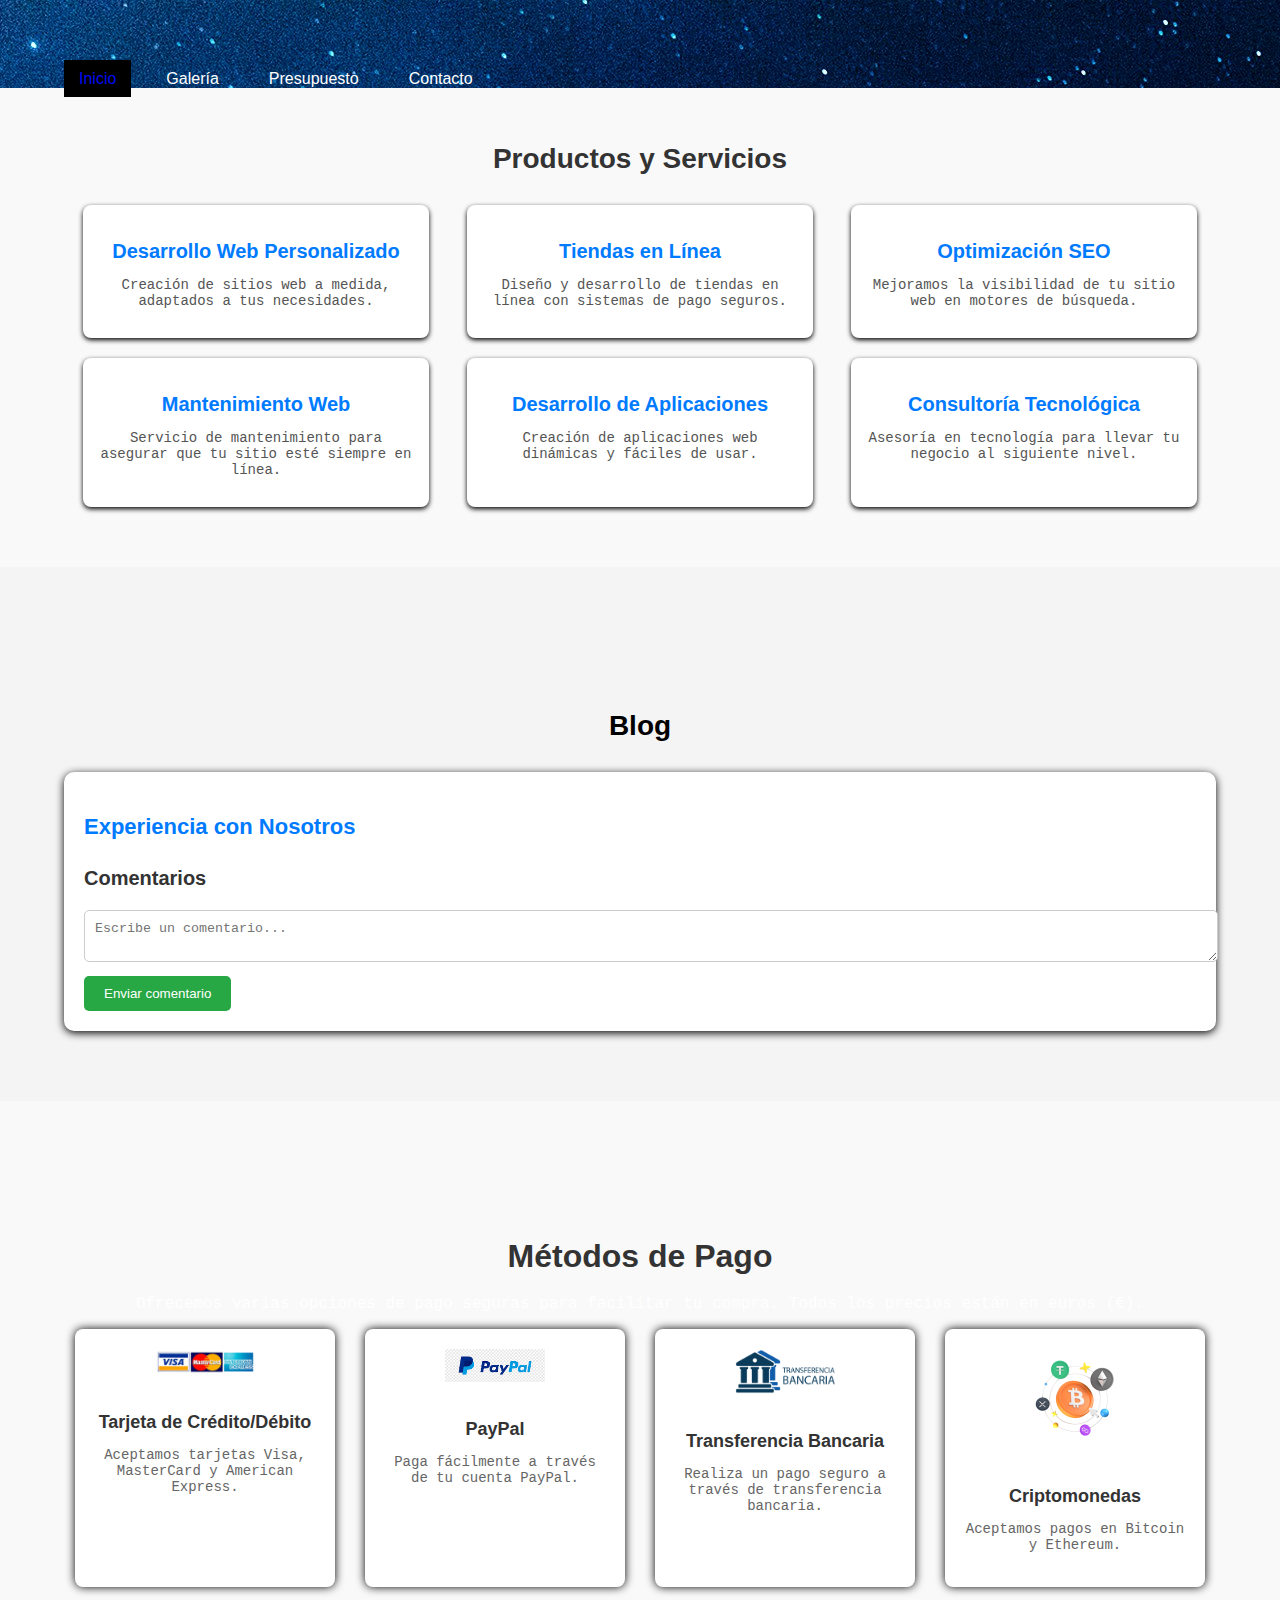
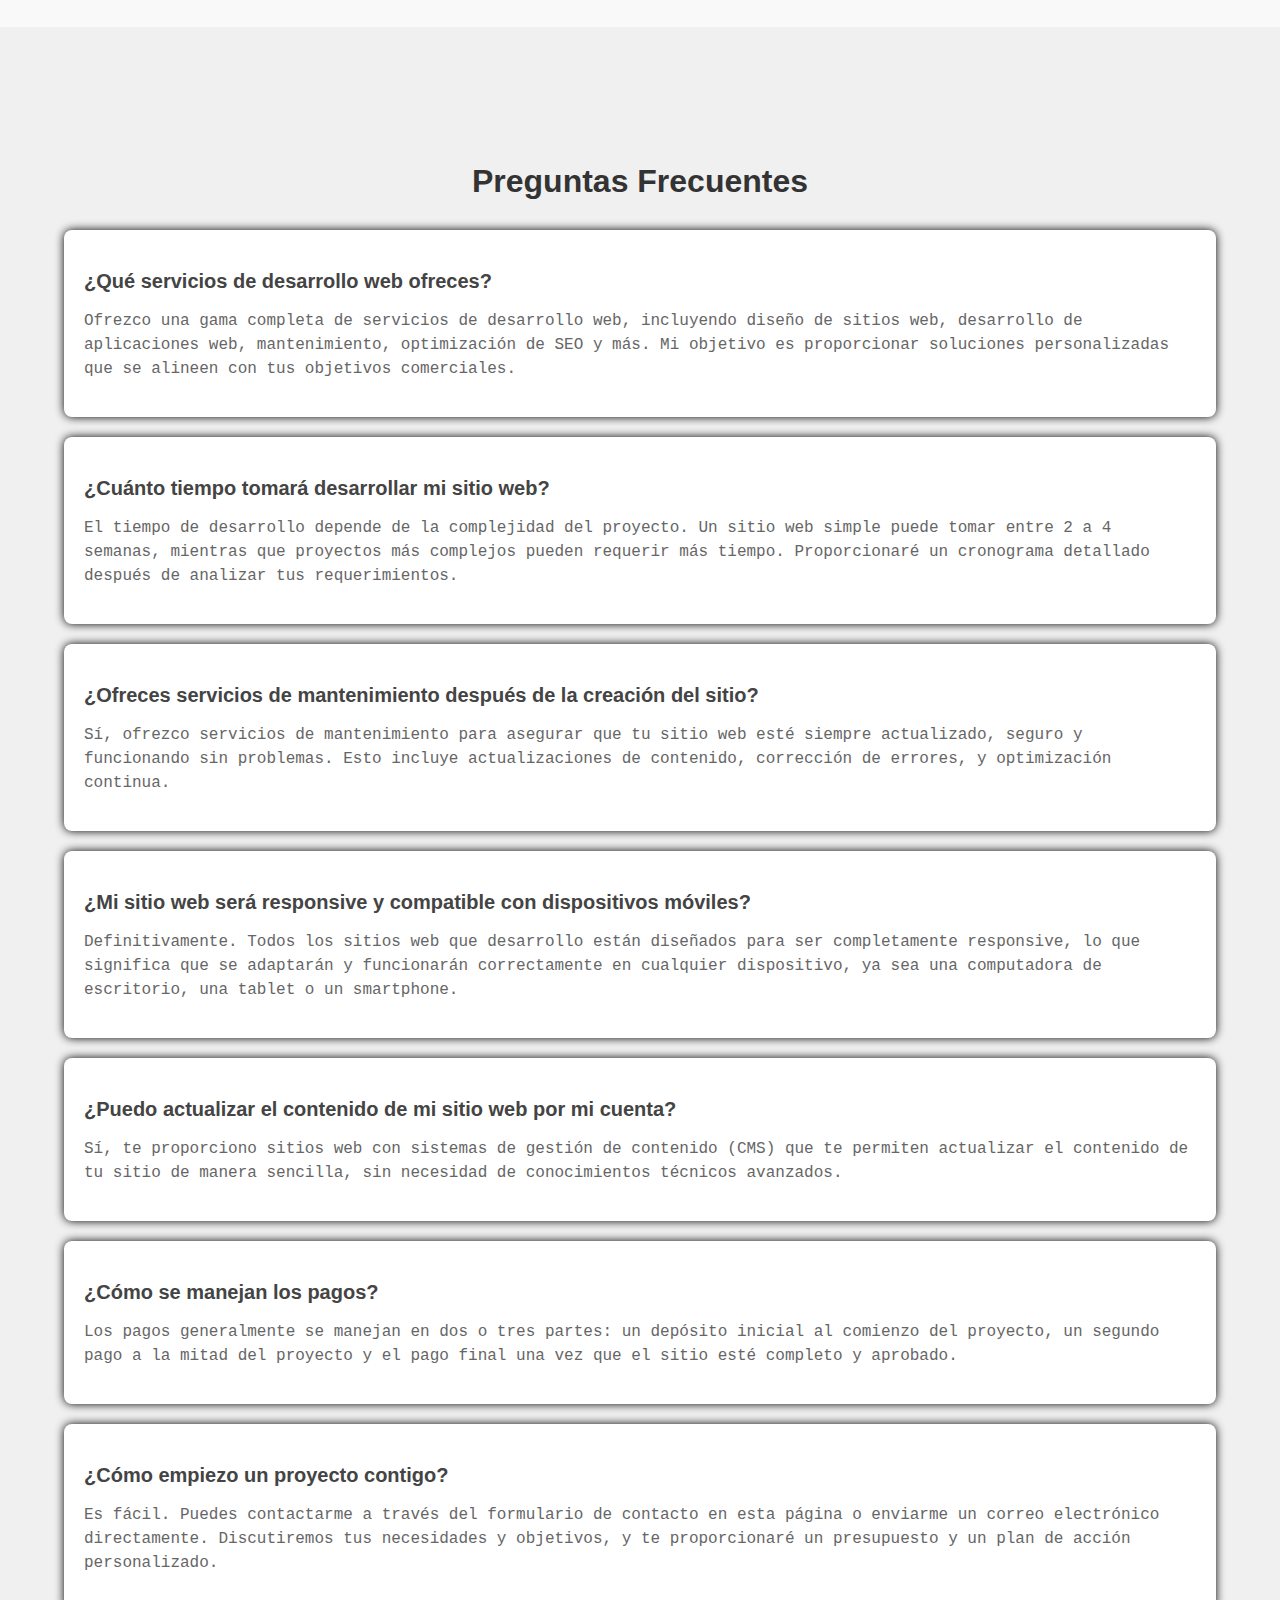
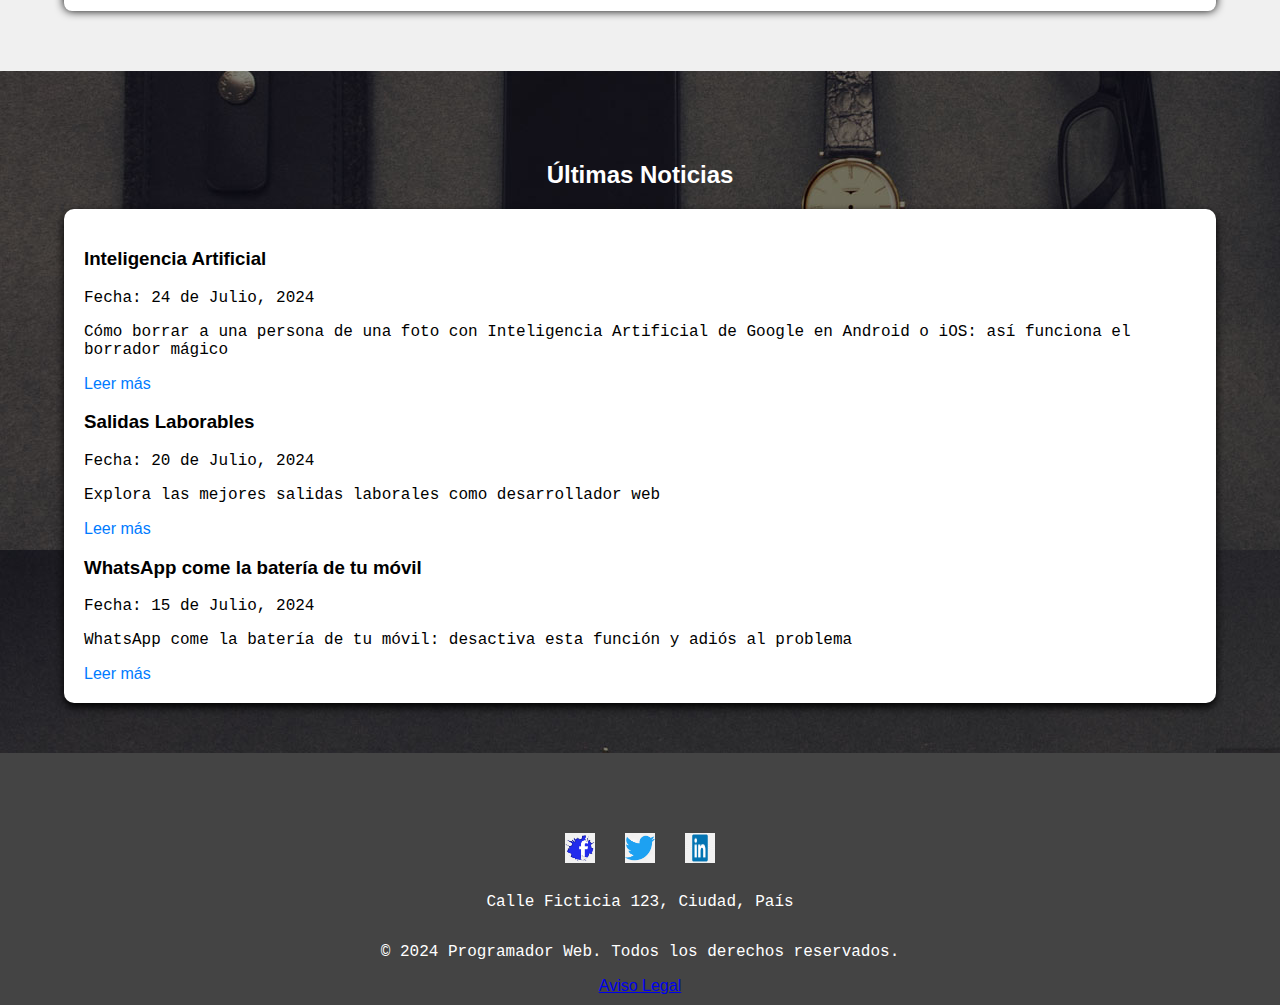
<file: index.html>
<!DOCTYPE html>
<html lang="es">

<head>
    <meta charset="UTF-8">
    <meta name="viewport" content="width=device-width, initial-scale=1.0">
    <title>Inicio - Programador Web</title>
    <link rel="stylesheet" href="./css/styles.css">

</head>

<body>
    <nav class="navbar">
        <div class="container">
            <ul class="navbar-nav">
                <li><a href="./index.html" class="active">Inicio</a></li>
                <li><a href="./views/galeria.html">Galería</a></li>
                <li><a href="./views/presupuesto.html">Presupuesto</a></li>
                <li><a href="./views/contacto.html">Contacto</a></li>
            </ul>
        </div>
    </nav>

    <section id="servicios" class="servicios">
        <div class="container">
            <h2>Productos y Servicios</h2>
            <div class="servicios-grid">
                <div class="servicio-item">
                    <h3>Desarrollo Web Personalizado</h3>
                    <p>Creación de sitios web a medida, adaptados a tus necesidades.</p>
                </div>
                <div class="servicio-item">
                    <h3>Tiendas en Línea</h3>
                    <p>Diseño y desarrollo de tiendas en línea con sistemas de pago seguros.</p>
                </div>
                <div class="servicio-item">
                    <h3>Optimización SEO</h3>
                    <p>Mejoramos la visibilidad de tu sitio web en motores de búsqueda.</p>
                </div>
                <div class="servicio-item">
                    <h3>Mantenimiento Web</h3>
                    <p>Servicio de mantenimiento para asegurar que tu sitio esté siempre en línea.</p>
                </div>
                <div class="servicio-item">
                    <h3>Desarrollo de Aplicaciones</h3>
                    <p>Creación de aplicaciones web dinámicas y fáciles de usar.</p>
                </div>
                <div class="servicio-item">
                    <h3>Consultoría Tecnológica</h3>
                    <p>Asesoría en tecnología para llevar tu negocio al siguiente nivel.</p>
                </div>
            </div>
        </div>
    </section>
    <section class="blog" id="blog">
        <div class="container">
            <h2>Blog</h2>

            <article class="blog-post">
                <h3>Experiencia con Nosotros</h3>
                <!-- Sección de comentarios -->
                <div class="comments-section">
                    <h4>Comentarios</h4>
                    <div id="comments1" class="comments">
                        <!-- Comentarios generados por el bot -->
                    </div>
                    <textarea id="commentInput1" placeholder="Escribe un comentario..."></textarea>
                    <button class="submit-comment" data-post="1">Enviar comentario</button>
                </div>
            </article>
        </div>
    </section>
    <section id="metodos-pago" class="metodos-pago">
        <div class="container">
            <h2>Métodos de Pago</h2>
            <p>Ofrecemos varias opciones de pago seguras para facilitar tu compra. Todos los precios están en euros (€).
            </p>

            <div class="payment-methods">
                <div class="payment-method">
                    <img src="./assets/images/visa.png" alt="Visa">
                    <h3>Tarjeta de Crédito/Débito</h3>
                    <p>Aceptamos tarjetas Visa, MasterCard y American Express.</p>
                </div>
                <div class="payment-method">
                    <img src="./assets/images/paypal.png" alt="PayPal">
                    <h3>PayPal</h3>
                    <p>Paga fácilmente a través de tu cuenta PayPal.</p>
                </div>
                <div class="payment-method">
                    <img src="./assets/images/transferencia.png" alt="Transferencia Bancaria">
                    <h3>Transferencia Bancaria</h3>
                    <p>Realiza un pago seguro a través de transferencia bancaria.</p>
                </div>
                <div class="payment-method">
                    <img src="./assets/images/crypto.png" alt="Criptomonedas">
                    <h3>Criptomonedas</h3>
                    <p>Aceptamos pagos en Bitcoin y Ethereum.</p>
                </div>
            </div>
        </div>
    </section>

    <section id="preguntas-frecuentes" class="preguntas-frecuentes">
        <div class="container">
            <h2>Preguntas Frecuentes</h2>

            <div class="faq-item">
                <h3>¿Qué servicios de desarrollo web ofreces?</h3>
                <p>Ofrezco una gama completa de servicios de desarrollo web, incluyendo diseño de sitios web, desarrollo
                    de
                    aplicaciones web, mantenimiento, optimización de SEO y más. Mi objetivo es proporcionar soluciones
                    personalizadas que se alineen con tus objetivos comerciales.</p>
            </div>

            <div class="faq-item">
                <h3>¿Cuánto tiempo tomará desarrollar mi sitio web?</h3>
                <p>El tiempo de desarrollo depende de la complejidad del proyecto. Un sitio web simple puede tomar entre
                    2 a
                    4 semanas, mientras que proyectos más complejos pueden requerir más tiempo. Proporcionaré un
                    cronograma
                    detallado después de analizar tus requerimientos.</p>
            </div>

            <div class="faq-item">
                <h3>¿Ofreces servicios de mantenimiento después de la creación del sitio?</h3>
                <p>Sí, ofrezco servicios de mantenimiento para asegurar que tu sitio web esté siempre actualizado,
                    seguro y
                    funcionando sin problemas. Esto incluye actualizaciones de contenido, corrección de errores, y
                    optimización continua.</p>
            </div>

            <div class="faq-item">
                <h3>¿Mi sitio web será responsive y compatible con dispositivos móviles?</h3>
                <p>Definitivamente. Todos los sitios web que desarrollo están diseñados para ser completamente
                    responsive,
                    lo que significa que se adaptarán y funcionarán correctamente en cualquier dispositivo, ya sea una
                    computadora de escritorio, una tablet o un smartphone.</p>
            </div>

            <div class="faq-item">
                <h3>¿Puedo actualizar el contenido de mi sitio web por mi cuenta?</h3>
                <p>Sí, te proporciono sitios web con sistemas de gestión de contenido (CMS) que te permiten actualizar
                    el
                    contenido de tu sitio de manera sencilla, sin necesidad de conocimientos técnicos avanzados.</p>
            </div>

            <div class="faq-item">
                <h3>¿Cómo se manejan los pagos?</h3>
                <p>Los pagos generalmente se manejan en dos o tres partes: un depósito inicial al comienzo del proyecto,
                    un
                    segundo pago a la mitad del proyecto y el pago final una vez que el sitio esté completo y aprobado.
                </p>
            </div>

            <div class="faq-item">
                <h3>¿Cómo empiezo un proyecto contigo?</h3>
                <p>Es fácil. Puedes contactarme a través del formulario de contacto en esta página o enviarme un correo
                    electrónico directamente. Discutiremos tus necesidades y objetivos, y te proporcionaré un
                    presupuesto y
                    un plan de acción personalizado.</p>
            </div>
        </div>
    </section>

    <!-- Sección de Noticias -->
    <section class="noticias">
        <div class="container">
            <h2>Últimas Noticias</h2>
            <div id="contenedor-noticias">
                <!-- Aquí se cargarán las noticias dinámicamente -->
            </div>
        </div>
    </section>
    
    <footer>
        <div class="container">
            <!-- Logos de redes sociales -->
            <div class="social-links">
                <a href="#"><img src="./assets/images/facebook.png" alt="Facebook" width="30" height="30"></a>
                <a href="#"><img src="./assets/images/twitter.png" alt="Twitter" width="30" height="30"></a>
                <a href="#"><img src="./assets/images/linkedin.png" alt="LinkedIn" width="30" height="30"></a>
            </div>
    
            <!-- Dirección del negocio -->
            <div class="address">
                <p>Calle Ficticia 123, Ciudad, País</p>
            </div>
            <p>&copy; 2024 Programador Web. Todos los derechos reservados.</p>
            <!-- Aviso legal -->
            <div class="legal">
                <a href="./views/aviso-legal.html">Aviso Legal</a>
            </div>
        </div>
    </footer>

    <script src="./js/noticias.js"></script>
</body>

</html>
</file>
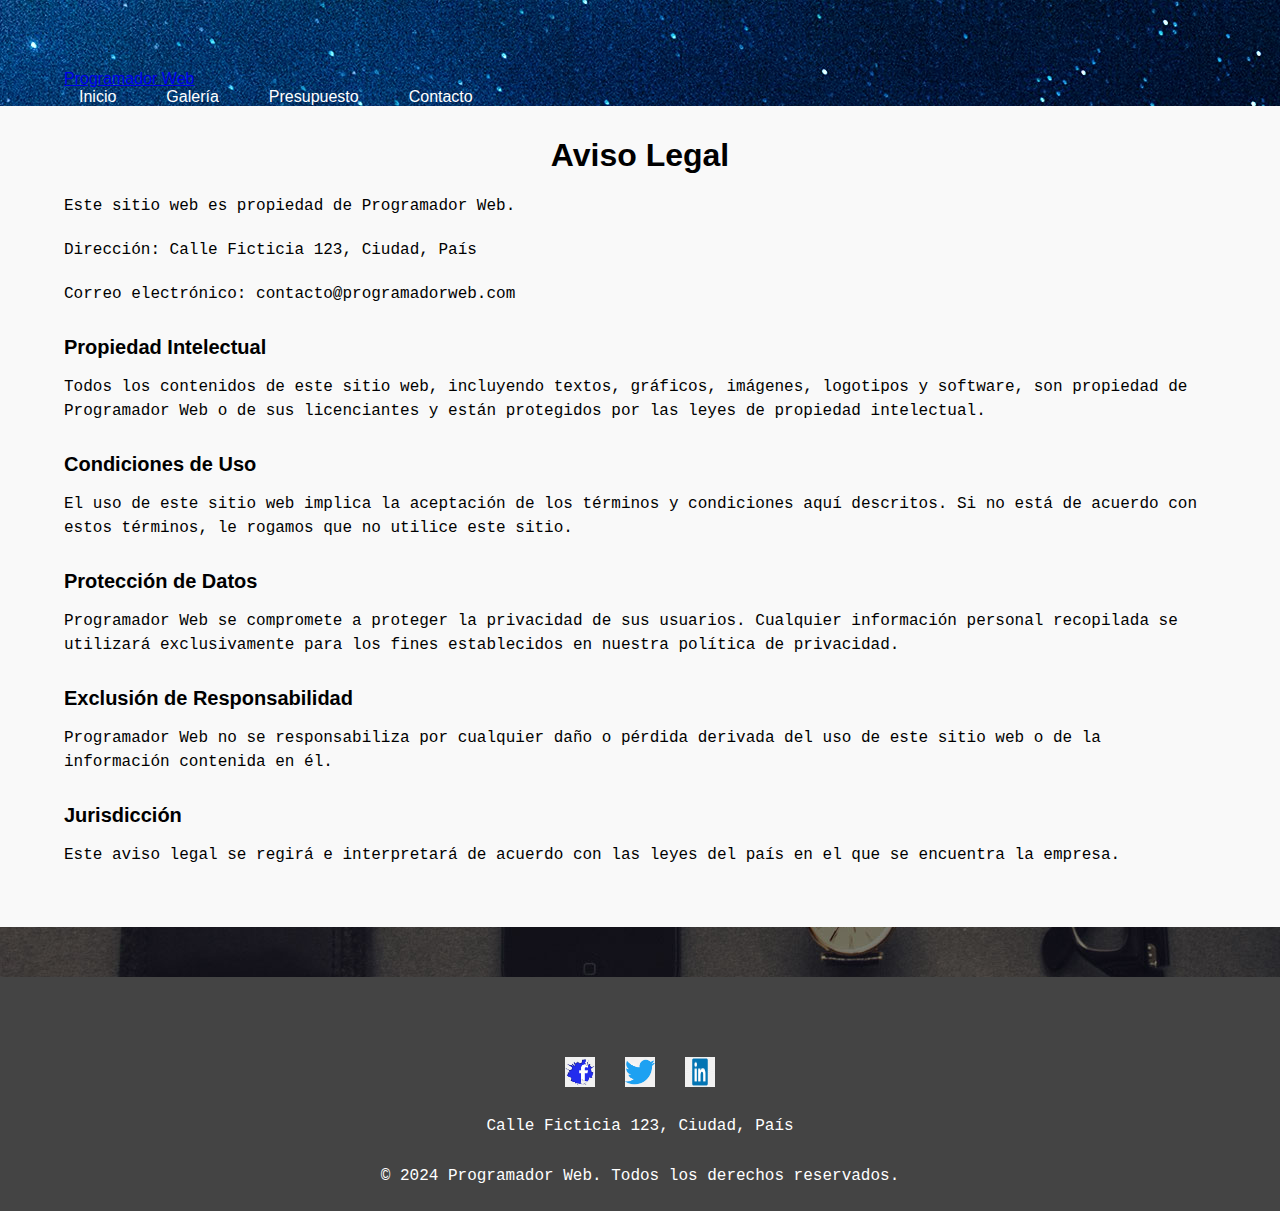
<file: views/aviso-legal.html>
<!DOCTYPE html>
<html lang="es">

<head>
    <meta charset="UTF-8">
    <meta name="viewport" content="width=device-width, initial-scale=1.0">
    <title>Aviso Legal</title>
    <link rel="stylesheet" href="../css/styles.css">

</head>

<body>
    <nav class="navbar">
        <div class="container">
            <a href="../index.html" class="navbar-brand">Programador Web</a>
            <ul class="navbar-nav">
                <li><a href="../index.html">Inicio</a></li>
                <li><a href="../views/galeria.html">Galería</a></li>
                <li><a href="../views/presupuesto.html">Presupuesto</a></li>
                <li><a href="../views/contacto.html">Contacto</a></li>
            </ul>
        </div>
    </nav>

    <section class="aviso-legal">
        <div class="container">
            <h2>Aviso Legal</h2>
            <p>Este sitio web es propiedad de Programador Web.</p>
            <p>Dirección: Calle Ficticia 123, Ciudad, País</p>
            <p>Correo electrónico: contacto@programadorweb.com</p>

            <h3>Propiedad Intelectual</h3>
            <p>Todos los contenidos de este sitio web, incluyendo textos, gráficos, imágenes, logotipos y software, son
                propiedad de Programador Web o de sus licenciantes y están protegidos por las leyes de propiedad
                intelectual.</p>

            <h3>Condiciones de Uso</h3>
            <p>El uso de este sitio web implica la aceptación de los términos y condiciones aquí descritos. Si no está
                de acuerdo con estos términos, le rogamos que no utilice este sitio.</p>

            <h3>Protección de Datos</h3>
            <p>Programador Web se compromete a proteger la privacidad de sus usuarios. Cualquier información personal
                recopilada se utilizará exclusivamente para los fines establecidos en nuestra política de privacidad.
            </p>

            <h3>Exclusión de Responsabilidad</h3>
            <p>Programador Web no se responsabiliza por cualquier daño o pérdida derivada del uso de este sitio web o de
                la información contenida en él.</p>

            <h3>Jurisdicción</h3>
            <p>Este aviso legal se regirá e interpretará de acuerdo con las leyes del país en el que se encuentra la
                empresa.</p>
        </div>
    </section>

    <footer>
        <div class="container">
            <!-- Logos de redes sociales -->
            <div class="social-links">
                <a href="#"><img src="../assets/images/facebook.png" alt="Facebook" width="30" height="30"></a>
                <a href="#"><img src="../assets/images/twitter.png" alt="Twitter" width="30" height="30"></a>
                <a href="#"><img src="../assets/images/linkedin.png" alt="LinkedIn" width="30" height="30"></a>
            </div>
    
            <!-- Dirección del negocio -->
            <div class="address">
                <p>Calle Ficticia 123, Ciudad, País</p>
            </div>
            <p>&copy; 2024 Programador Web. Todos los derechos reservados.</p>
        </div>
    </footer>
</body>

</html>
</file>
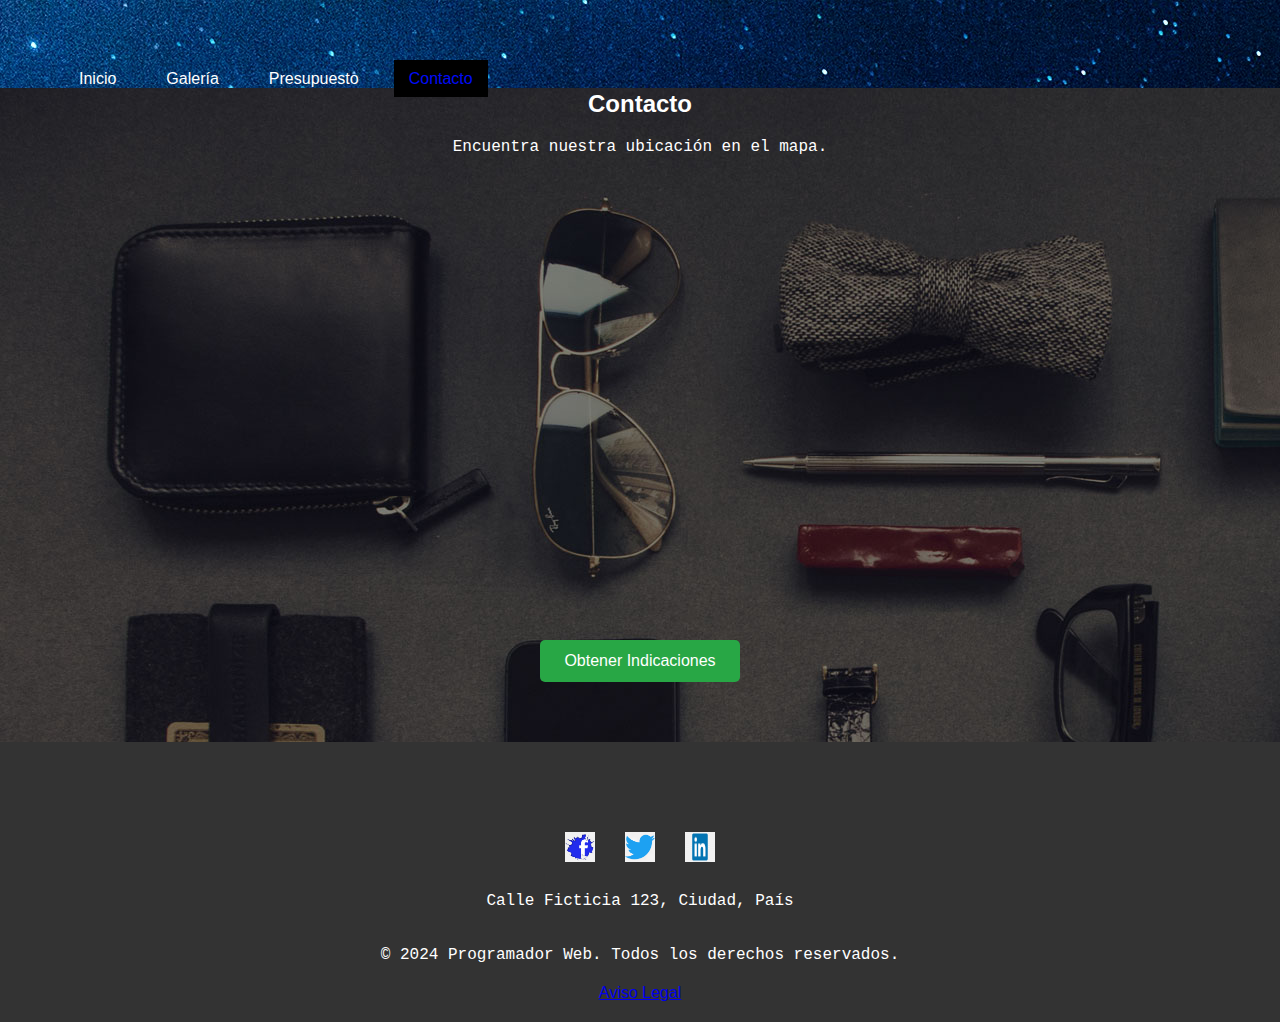
<file: views/contacto.html>
<!DOCTYPE html>
<html lang="es">

<head>
    <meta charset="UTF-8">
    <meta name="viewport" content="width=device-width, initial-scale=1.0">
    <title>Contacto</title>
    <link rel="stylesheet" href="../css/styles.css">
    <style>
        body {
            font-family: Arial, sans-serif;
            background-color: #f4f4f9;
            margin: 0;
            padding: 0;
        }


        h2 {
            text-align: center;
            color: #ffffff;
            margin-bottom: 20px;
        }

        p {
            text-align: center;
            color: #ffffff;
            margin-bottom: 20px;
        }

        #map-indicaciones {
            text-align: center;
            margin: 0 auto 20px auto;
        }

        iframe {
            width: 100%;
            height: 450px;
            border: 0;
            border-radius: 10px;
        }

        .btn-direcciones {
            display: inline-block;
            background-color: #28a745;
            color: white;
            padding: 12px 24px;
            font-size: 16px;
            border: none;
            border-radius: 5px;
            text-align: center;
            text-decoration: none;
            cursor: pointer;
            margin: 10px 0;
        }

        .btn-direcciones:hover {
            background-color: #218838;
        }

        footer {
            text-align: center;
            padding: 20px 0;
            background-color: #333;
            color: white;
        }
    </style>
</head>

<body>

    <nav class="navbar">
        <div class="container">
            <ul class="navbar-nav">
                <li><a href=".././index.html">Inicio</a></li>
                <li><a href="./galeria.html">Galería</a></li>
                <li><a href="./presupuesto.html">Presupuesto</a></li>
                <li><a href="./contacto.html" class="active">Contacto</a></li>
            </ul>
        </div>
    </nav>
    <section class="contacto">
        <div class="container">
            <h2>Contacto</h2>
            <p>Encuentra nuestra ubicación en el mapa.</p>

            <!-- Contenedor del mapa -->
            <div id="map-container">
                <iframe
                    src="https://www.google.com/maps/embed?pb=!1m18!1m12!1m3!1d4320.300306772315!2d-3.6052438874176778!3d40.03270744198916!2m3!1f0!2f0!3f0!3m2!1i1024!2i768!4f13.1!3m3!1m2!1s0xd4205be03a90ebf%3A0xec7a0e97764e0d81!2sFicticia!5e0!3m2!1ses!2ses!4v1727202354973!5m2!1ses!2ses"
                    width="600" height="450" style="border:0;" allowfullscreen="" loading="lazy"
                    referrerpolicy="no-referrer-when-downgrade"></iframe>
            </div>

            <!-- Botón para obtener indicaciones -->
            <div id="map-indicaciones">
                <a href="https://www.google.com/maps/dir/?api=1&destination=Calle+Ficticia+123,Ciudad,País" target="_blank"
                    class="btn-direcciones">
                    Obtener Indicaciones
                </a>
            </div>

        </div>
    </section>
    <footer>
        <div class="container">
            <!-- Logos de redes sociales -->
            <div class="social-links">
                <a href="#"><img src="../assets/images/facebook.png" alt="Facebook" width="30" height="30"></a>
                <a href="#"><img src="../assets/images/twitter.png" alt="Twitter" width="30" height="30"></a>
                <a href="#"><img src="../assets/images/linkedin.png" alt="LinkedIn" width="30" height="30"></a>
            </div>

            <!-- Dirección del negocio -->
            <div class="address">
                <p>Calle Ficticia 123, Ciudad, País</p>
            </div>
            <p>&copy; 2024 Programador Web. Todos los derechos reservados.</p>
            <!-- Aviso legal -->
            <div class="legal">
                <a href="./views/aviso-legal.html">Aviso Legal</a>
            </div>
        </div>
    </footer>
</body>

</html>
</file>
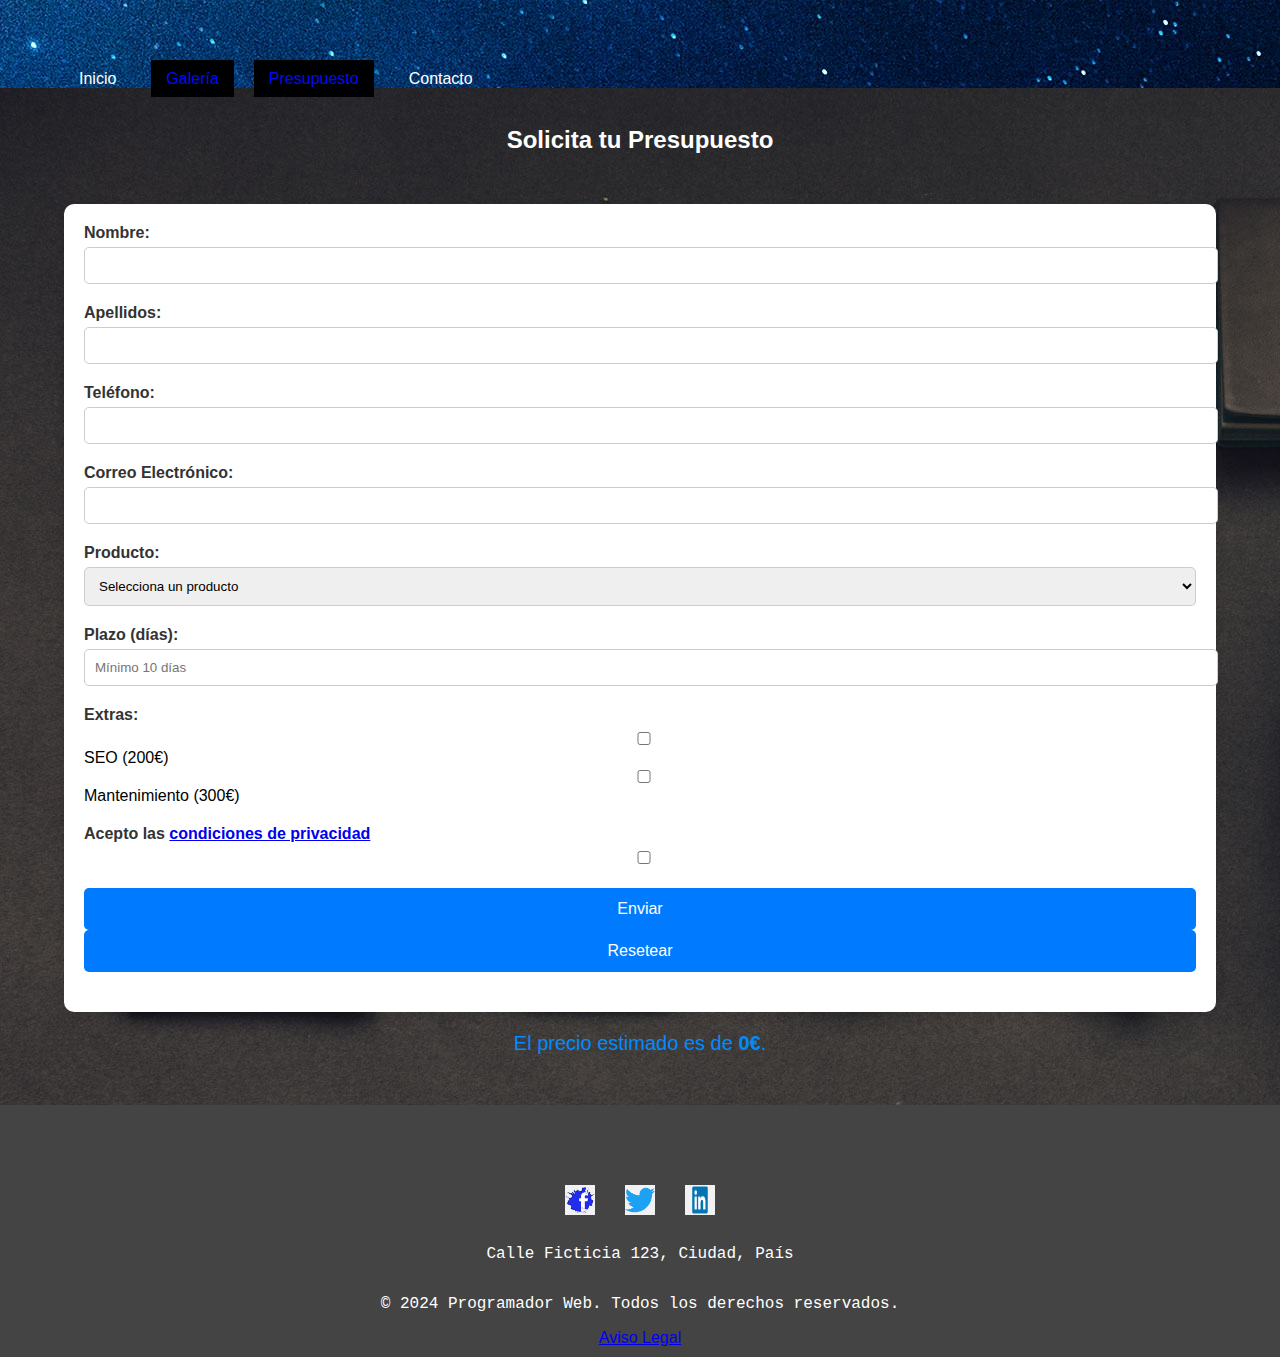
<file: views/presupuesto.html>
<!DOCTYPE html>
<html lang="es">

<head>
    <meta charset="UTF-8">
    <meta name="viewport" content="width=device-width, initial-scale=1.0">
    <title>Presupuesto</title>
    <link rel="stylesheet" href="../css/styles.css">
</head>

<body>

    <nav class="navbar">
        <div class="container">
            <ul class="navbar-nav">
                <li><a href=".././index.html">Inicio</a></li>
                <li><a href="./galeria.html" class="active">Galería</a></li>
                <li><a href="./presupuesto.html" class="active">Presupuesto</a></li>
                <li><a href="./contacto.html">Contacto</a></li>
            </ul>
        </div>
    </nav>

    <section class="presupuesto">
        <div class="container"><br> <br>
            <h2>Solicita tu Presupuesto</h2>
            <form id="presupuestoForm">
                <!-- Información de contacto -->
                <div class="form-group">
                    <label for="nombre">Nombre:</label>
                    <input type="text" id="nombre" name="nombre" maxlength="15" required>
                    <span class="error-message" id="error-nombre"></span>
                </div>
                <div class="form-group">
                    <label for="apellidos">Apellidos:</label>
                    <input type="text" id="apellidos" name="apellidos" maxlength="40" required>
                    <span class="error-message" id="error-apellidos"></span>
                </div>
                <div class="form-group">
                    <label for="telefono">Teléfono:</label>
                    <input type="text" id="telefono" name="telefono" maxlength="9" required>
                    <span class="error-message" id="error-telefono"></span>
                </div>
                <div class="form-group">
                    <label for="email">Correo Electrónico:</label>
                    <input type="email" id="email" name="email" required>
                    <span class="error-message" id="error-email"></span>
                </div>

                <!-- Producto y opciones -->
                <div class="form-group">
                    <label for="producto">Producto:</label>
                    <select id="producto" name="producto" required>
                        <option value="">Selecciona un producto</option>
                        <option value="web_basica">Web Básica - 500€</option>
                        <option value="web_profesional">Web Profesional - 1000€</option>
                        <option value="tienda_online">Tienda Online - 1500€</option>
                    </select>
                </div>
                <div class="form-group">
                    <label for="plazo">Plazo (días):</label>
                    <input type="number" id="plazo" name="plazo" min="10" placeholder="Mínimo 10 días">
                </div>
                <div class="form-group">
                    <label>Extras:</label>
                    <input type="checkbox" id="seo" name="seo"> SEO (200€)<br>
                    <input type="checkbox" id="mantenimiento" name="mantenimiento"> Mantenimiento (300€)
                </div>

                <div class="form-group">
                    <label for="condiciones">
                        Acepto las <a href="aviso-legal.html">condiciones de privacidad</a>
                    </label>
                    <input type="checkbox" id="condiciones" name="condiciones" required>
                    <span class="error-message" id="error-condiciones"></span>
                </div>

                <!-- Botones de enviar y resetear -->
                <div class="form-group">
                    <button type="submit" class="btn">Enviar</button>
                    <button type="reset" class="btn">Resetear</button>
                </div>
            </form>

            <!-- Mostrar el resultado del presupuesto -->
            <div id="resultado">
                El precio estimado es de <strong id="precio">0€</strong>.
            </div>
        </div>
    </section>

    <footer>
        <div class="container">
            <!-- Logos de redes sociales -->
            <div class="social-links">
            <a href="#"><img src="../assets/images/facebook.png" alt="Facebook" width="30" height="30"></a>
            <a href="#"><img src="../assets/images/twitter.png" alt="Twitter" width="30" height="30"></a>
            <a href="#"><img src="../assets/images/linkedin.png" alt="LinkedIn" width="30" height="30"></a>
            </div>
    
            <!-- Dirección del negocio -->
            <div class="address">
                <p>Calle Ficticia 123, Ciudad, País</p>
            </div>
            <p>&copy; 2024 Programador Web. Todos los derechos reservados.</p>
            <!-- Aviso legal -->
            <div class="legal">
                <a href="./views/aviso-legal.html">Aviso Legal</a>
            </div>
        </div>
    </footer>

    <script src="../js/presupuesto.js"></script>
</body>

</html>
</file>
<file: css/styles.css>
/* Estilos básicos */
body {
    background-image: url(../assets/header/header-bg.jpg);
    font-family: Arial, sans-serif;
    margin: 0;
    padding: 0;
    box-sizing: border-box;
}

p {
    color: #ffffff;
    font-family: 'Courier New', Courier, monospace;
}

/* Estilos de la barra de navegación */
.navbar {
    background-image: url(../assets/header/joshua-earle-NkEH30uoe8o-unsplash.jpg);
    color: white;
    position: fixed;
    width: 100%;
    display: flex;
}

.navbar-nav {
    list-style: none;
    margin: 0;
    padding: 0;
    display: flex;
    /* Asegura que los enlaces se dispongan en línea horizontal */
    gap: 20px;
    /* Espacio entre cada enlace */
}

.navbar-nav li {
    display: inline;
    /* Asegura que cada item se muestre en línea */
}

.navbar-nav a {
    color: white;
    text-decoration: none;
    padding: 10px 15px;
    transition: background-color 0.3s ease;
}

.navbar-nav a:hover {
    background-color: #444;
}

.navbar-nav a.active {
    background-color: #000000;
    color: #000cf8;
}

/* Ajustar el contenedor general */
.container {
    width: 90%;
    max-width: 1200px;
    margin: auto;
    padding-top: 70px;
    /* Añadir espacio debajo de la barra de navegación fija */
}

.inicio {
    background: #fff;
    padding: 20px;
    border-radius: 8px;
    box-shadow: 0 0 10px #000000;
    max-width: 800px;
    margin: 50px auto;
}

h2 {
    color: #000000;
    text-align: center;
    margin-bottom: 20px;
}

.servicios {
    padding: 50px 0;
    background-color: #f9f9f9;
    text-align: center;
}

.servicios h2 {
    font-size: 28px;
    color: #333;
}

.servicios-grid {
    display: flex;
    flex-wrap: wrap;
    justify-content: space-around;
    margin-top: 20px;
}

.servicio-item {
    background-color: #fff;
    padding: 15px;
    margin: 10px;
    border-radius: 8px;
    box-shadow: 0 2px 5px #000000;
    width: 30%;
    box-sizing: border-box;
    transition: transform 0.2s ease-in-out;
}

.servicio-item h3 {
    font-size: 20px;
    color: #007bff;
    margin-bottom: 10px;
}

.servicio-item p {
    font-size: 14px;
    color: #555;
}

.servicio-item:hover {
    transform: scale(1.05);
}

/* Blog Seccion */
.blog {
    padding: 50px 0;
    background-color: #f4f4f4;
    text-align: center;
}

.blog h2 {
    font-size: 28px;
    color: #000000;
    margin-bottom: 30px;
}

.blog-post {
    background-color: #fff;
    padding: 20px;
    margin: 20px 0;
    border-radius: 10px;
    box-shadow: 0 2px 8px #000000;
    text-align: left;
}

.blog-post img {
    width: 100%;
    border-radius: 10px;
    margin-bottom: 15px;
}

.blog-post h3 {
    font-size: 22px;
    color: #007bff;
    margin-bottom: 10px;
}

.blog-post p {
    font-size: 16px;
    color: #555;
}

.read-more {
    background-color: #007bff;
    color: #fff;
    padding: 10px 20px;
    border: none;
    border-radius: 5px;
    cursor: pointer;
    transition: background-color 0.3s;
}

.read-more:hover {
    background-color: #0056b3;
}

/* Comentarios Seccion */
.comments-section {
    margin-top: 20px;
    text-align: left;
}

.comments-section h4 {
    font-size: 20px;
    color: #333;
    margin-bottom: 10px;
}

.comments {
    margin-bottom: 20px;
}

.comment {
    background-color: #f9f9f9;
    padding: 10px;
    margin-bottom: 10px;
    border-radius: 5px;
    border: 1px solid #ddd;
}

textarea {
    width: 100%;
    padding: 10px;
    border-radius: 5px;
    border: 1px solid #ccc;
    margin-bottom: 10px;
}

.submit-comment {
    background-color: #28a745;
    color: #fff;
    padding: 10px 20px;
    border: none;
    border-radius: 5px;
    cursor: pointer;
    transition: background-color 0.3s;
}

.submit-comment:hover {
    background-color: #218838;
}

.metodos-pago {
    background-color: #f9f9f9;
    padding: 40px 0;
    text-align: center;
}

.metodos-pago h2 {
    font-size: 32px;
    margin-bottom: 20px;
    color: #333;
}

.payment-methods {
    display: flex;
    flex-wrap: wrap;
    justify-content: center;
    gap: 30px;
}

.payment-method {
    background-color: #fff;
    border-radius: 8px;
    box-shadow: 0 0 10px #000000;
    padding: 20px;
    width: 220px;
    text-align: center;
}

.payment-method img {
    max-width: 100px;
    margin-bottom: 15px;
}

.payment-method h3 {
    font-size: 18px;
    margin-bottom: 10px;
    color: #333;
}

.payment-method p {
    font-size: 14px;
    color: #666;
}

.preguntas-frecuentes {
    background-color: #f0f0f0;
    padding: 40px 0;
}

.preguntas-frecuentes h2 {
    text-align: center;
    font-size: 32px;
    margin-bottom: 30px;
    color: #333;
}

.faq-item {
    background-color: #fff;
    border-radius: 8px;
    margin-bottom: 20px;
    padding: 20px;
    box-shadow: 0 0 10px #000000;
}

.faq-item h3 {
    font-size: 20px;
    color: #444;
    margin-bottom: 10px;
}

.faq-item p {
    font-size: 16px;
    color: #666;
    line-height: 1.5;
}

/* noticias*/
#contenedor-noticias {
    background-color: #ffffff;
    max-width: 1200px;
    /* Aumentar el ancho máximo del contenedor */
    margin: 0 auto;
    /* Centrar el contenedor en la página */
    padding: 20px;
    /* Añadir algo de espacio interno */
    box-shadow: 0 4px 8px #000000;
    /* Sombra suave */
    border-radius: 10px;
    /* Bordes redondeados */
}

#contenedor-noticias p {
    color: #000000;
}

.noticia h3 {
    color: #000000;
    margin-top: 0;
}




.noticia-item a {
    color: #007bff;
    text-decoration: none;
}

.noticia-item a:hover {
    text-decoration: underline;
}

footer .social-links a {
    color: #fff;
    margin: 0 10px;
    text-decoration: none;
}

/* Estilos para las redes sociales */
footer .social-links {
    margin-bottom: 10px;
    display: grid;
    grid-auto-flow: column;
    /* Alinea los logos en una fila */
    gap: 10px;
    /* Espacio entre los logos */
}

footer .container {
    display: grid;
    grid-template-columns: 1fr;
    /* Los elementos dentro del footer estarán en una sola columna */
    justify-items: center;
    align-items: center;
}

/* Estilos básicos galeria */


.galeria h2 {
    text-align: center;
    color: #ffffff;
    margin-top: 20px;
}

/* Estilo del carrusel */
.carousel {
    position: relative;
    max-width: 600px;
    /* Limita el ancho máximo del carrusel */
    margin: 0 auto;
    /* Centra el carrusel en la página */
    overflow: hidden;
    background-color: #000;
}

.carousel-inner {
    display: flex;
    transition: transform 0.5s ease-in-out;
}

.carousel-item {
    min-width: 100%;
    box-sizing: border-box;
}

.carousel-item img {
    width: 100%;
    height: auto;
    max-height: 400px;
    /* Ajusta la altura máxima */
    object-fit: cover;
}

.carousel-control {
    position: absolute;
    top: 50%;
    transform: translateY(-50%);
    background-color: rgba(0, 0, 0, 0.5);
    color: white;
    border: none;
    padding: 10px;
    cursor: pointer;
    z-index: 10;
}

.prev {
    left: 10px;
}

.next {
    right: 10px;
}

footer {
    background-color: #ffffff;
    color: white;
    text-align: center;
    padding: 10px 0;
}

.social-links a {
    margin: 0 10px;
}

/* Estilos del formulario */
.presupuesto form {
    background-color: #fff;
    padding: 20px;
    border-radius: 10px;
    box-shadow: 0 4px 8px rgba(0, 0, 0, 0.1);
    margin-top: 50px;
}

h2 {
    text-align: center;
    color: #ffffff;
    margin-bottom: 20px;
}

.form-group {
    margin-bottom: 20px;
}

.form-group label {
    display: block;
    font-weight: bold;
    color: #333;
    margin-bottom: 5px;
}

.form-group input,
.form-group select {
    width: 100%;
    padding: 10px;
    border-radius: 5px;
    border: 1px solid #ccc;
    transition: all 0.3s ease;
}

.form-group input:focus,
.form-group select:focus {
    border-color: #007bff;
    outline: none;
    box-shadow: 0 0 5px rgba(0, 123, 255, 0.5);
}

.btn {
    width: 100%;
    padding: 12px;
    background-color: #007bff;
    color: white;
    border: none;
    border-radius: 5px;
    font-size: 1rem;
    cursor: pointer;
    transition: background-color 0.3s ease;
}

.btn:hover {
    background-color: #0056b3;
}

/* Mensajes de error */
.error-message {
    color: red;
    font-size: 0.875rem;
    margin-top: 5px;
    display: none;
}

/* Resultado */
#resultado {
    margin-top: 20px;
    font-size: 20px;
    color: rgb(0, 140, 255);
    text-align: center;
}

/* Footer */
footer {
    background-color: #444;
    color: white;
    text-align: center;
    padding: 10px 0;
    margin-top: 50px;
}

#map {
    height: 400px;
    width: 100%;
}

/* Estilo inicial del enlace */
#aviso-link {
    color: white;
    /* Color inicial blanco */
    text-decoration: none;
    /* Sin subrayado */
}

/* Color del enlace cuando se hace clic y se mantiene */
#aviso-link:active {
    color: green;
    /* Cambia a verde cuando se pincha */
}

#aviso-link:focus {
    outline: none;
    color: green;

}

.aviso-legal {
    padding: 40px 0;
    background-color: #f9f9f9;
}

.aviso-legal h2 {
    text-align: center;
    font-size: 32px;
    color: #000000;
    margin-bottom: 20px;
}

.aviso-legal p {
    font-size: 16px;
    color: #000000;
    line-height: 1.5;
    margin-bottom: 20px;
}

.aviso-legal h3 {
    font-size: 20px;
    color: #000000;
    margin-top: 30px;
    margin-bottom: 10px;
}
</file>
